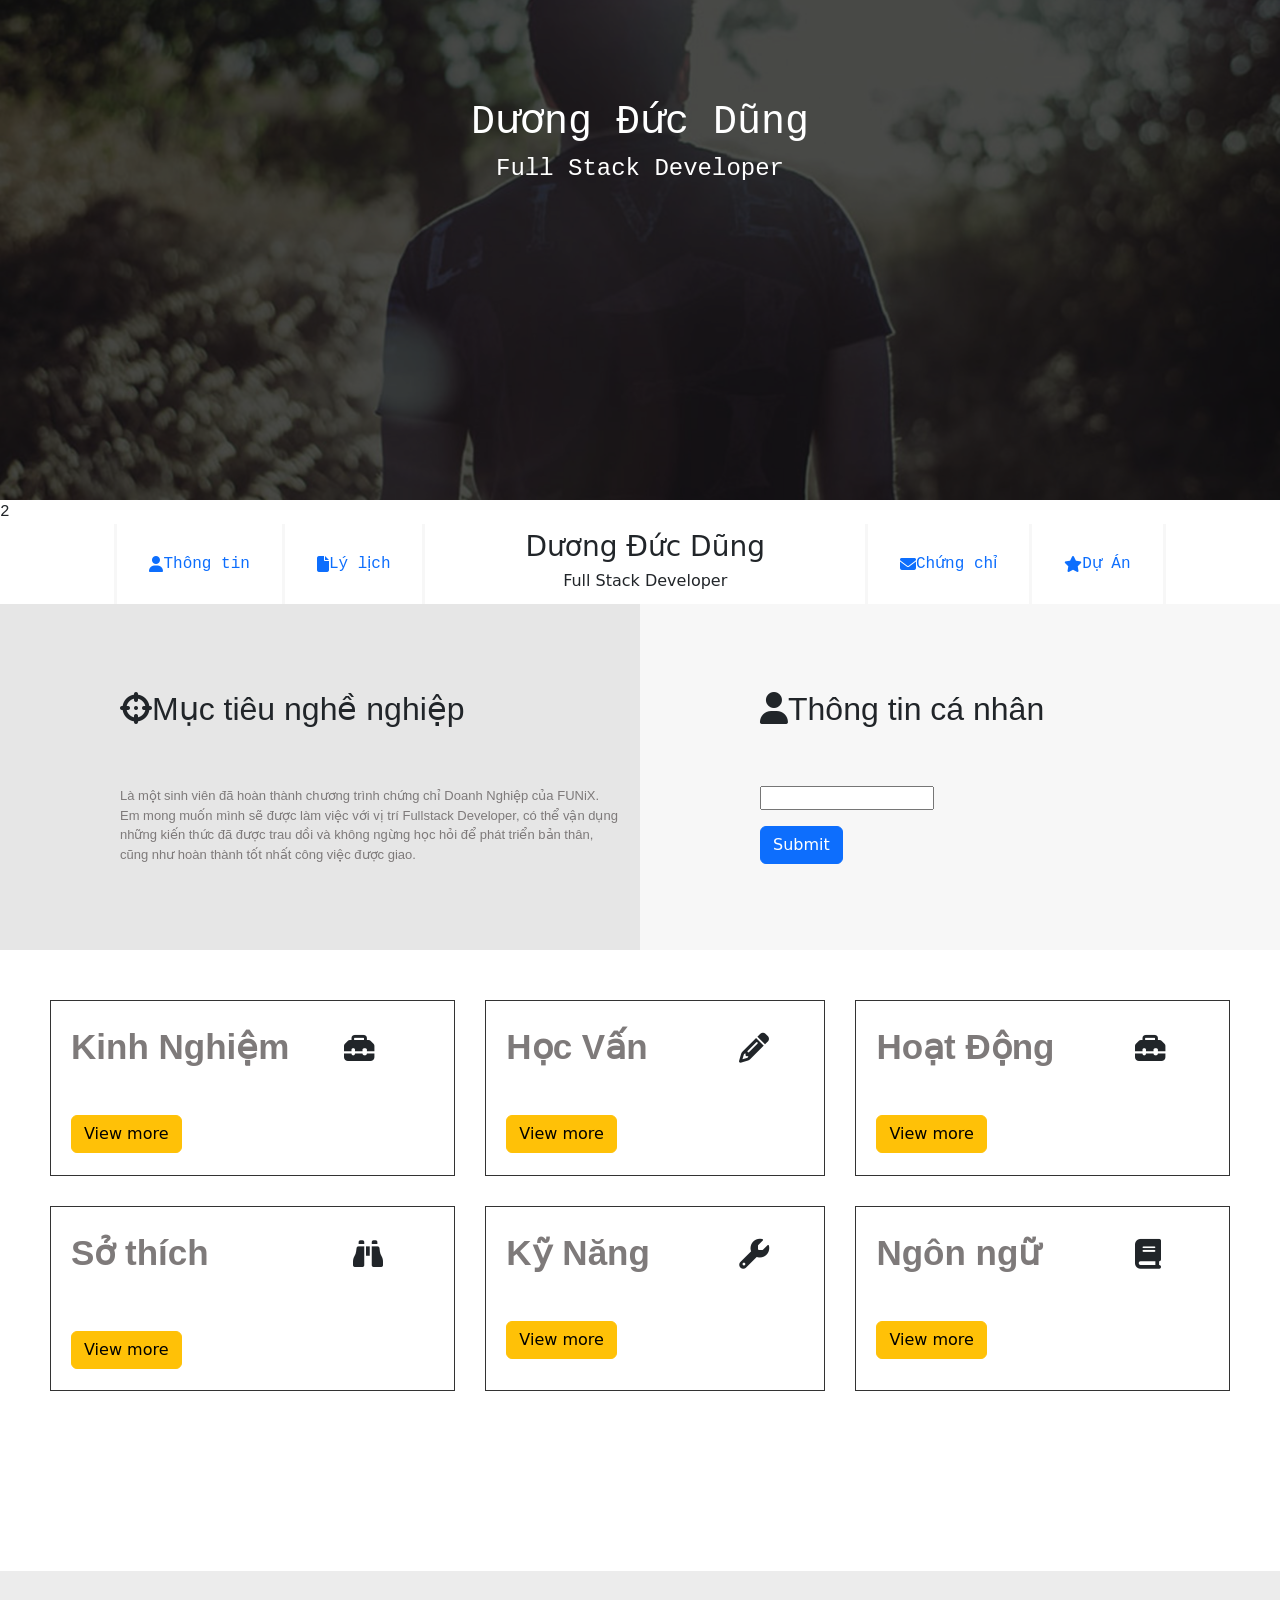
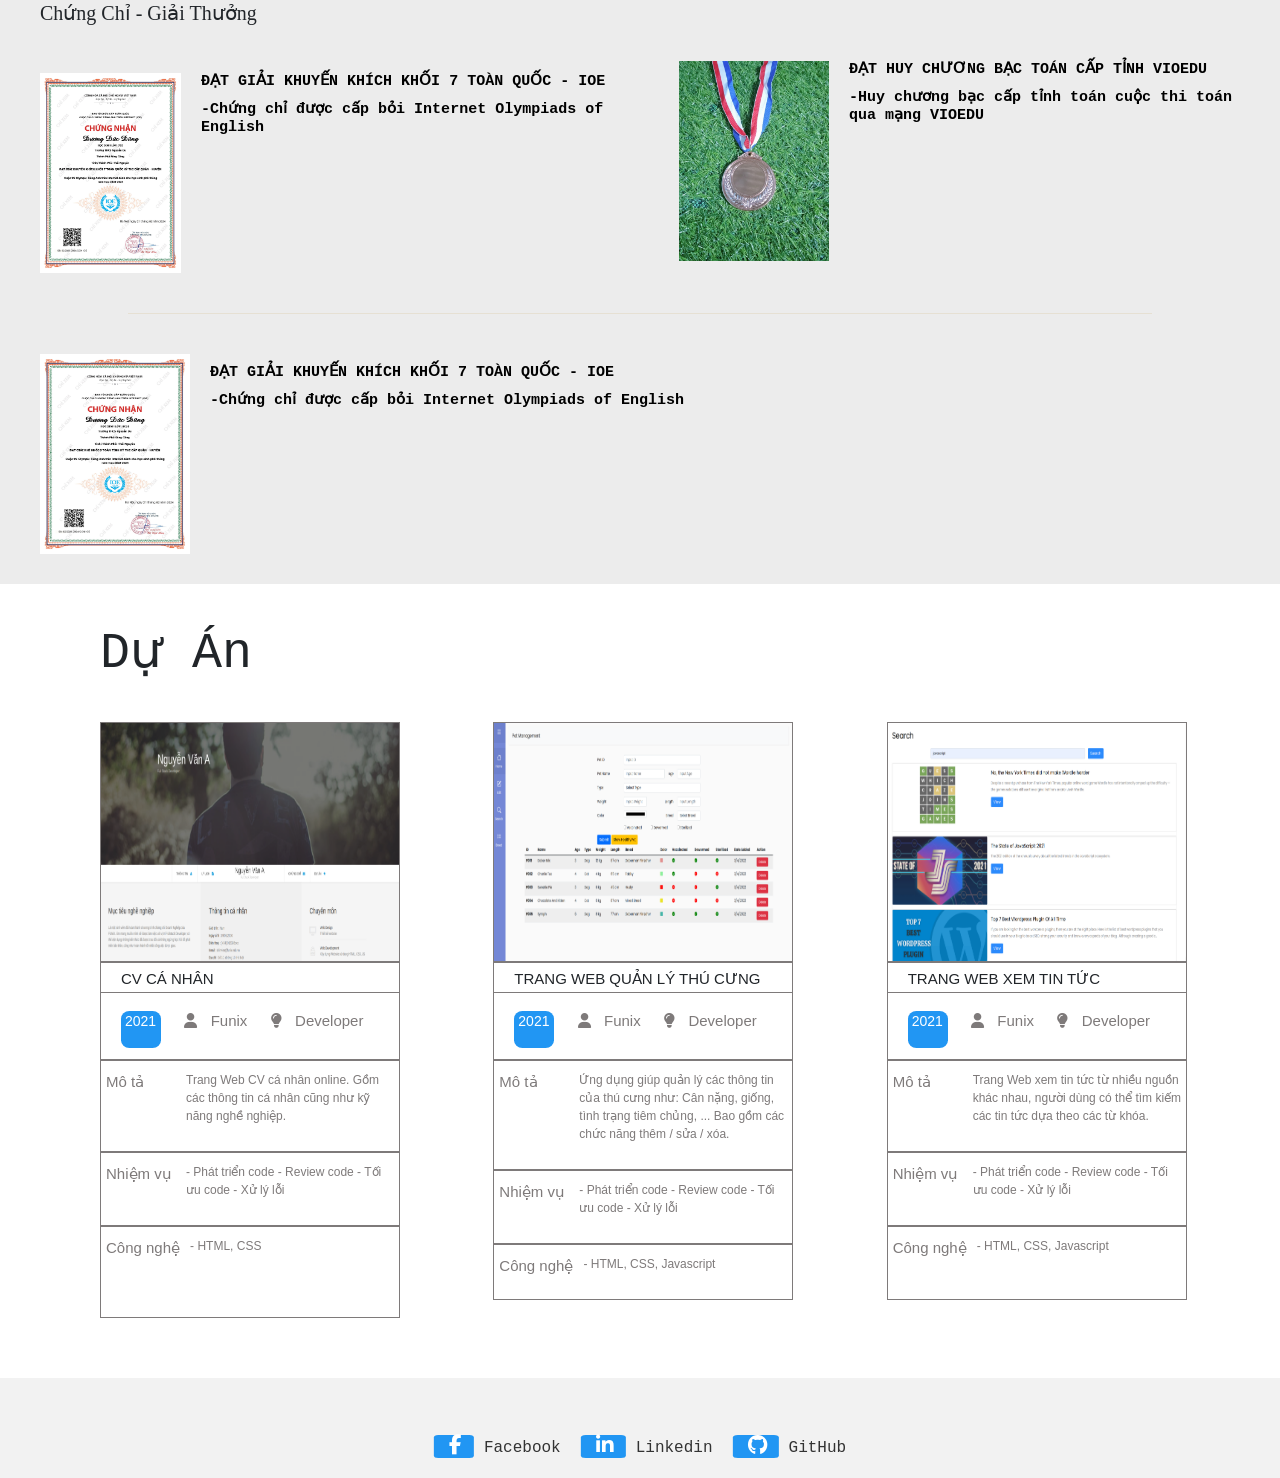
<file: index.html>
<!DOCTYPE html>
<html lang="en">
  <head>
    <meta charset="UTF-8" />
    <meta http-equiv="X-UA-Compatible" content="IE=edge" />
    <meta name="viewport" content="width=device-width, initial-scale=1.0" />
    <link rel="stylesheet" href="destop.css" />
    <link rel="stylesheet" href="mobile.css" />
    <link rel="stylesheet" href="tablet.css" />

    <link rel="stylesheet" 
href="https://cdnjs.cloudflare.com/ajax/libs/font-awesome/6.5.2/css/all.min.css">
<link href="https://cdn.jsdelivr.net/npm/bootstrap@5.0.2/dist/css/bootstrap.min.css" rel="stylesheet" integrity="sha384-EVSTQN3/azprG1Anm3QDgpJLIm9Nao0Yz1ztcQTwFspd3yD65VohhpuuCOmLASjC" crossorigin="anonymous">
    
    <title>Assignment03</title>
  </head>
  <body>
    
    <header>

      <header class="container-img">
        <img src="banner.jpg" class="img">

          <div class="centered">
            
            <h1>Dương Đức Dũng</h1>
            <h4>Full Stack Developer</h4>
          </div>
        </header>2
      
        
    </header>
    <div class="main-header">
      <nav>
        <div class="box-container">
          <div class="wrapper thongtin">
            <a href="#"><i class="fa-solid fa-user"></i>Thông tin</a>
          </div>
          <div class="wrapper lilich">
            <a href="#"><i class="fa-solid fa-file"></i>Lý lịch</a>
          </div>
          <div class="wrapper center">
            <h3 class="needtohide">Dương Đức Dũng</h3>
            <h6 class="needtohide">Full Stack Developer</h6>
          </div>
          <div class="wrapper chungchi">
            <a href="#"><i class="fa-solid fa-envelope"></i>Chứng chỉ</a>
          </div>
          <div class="wrapper duan">
            <a href="#"><i class="fa-solid fa-star"></i>Dự Án</a>
          </div>
        </div>
      </nav>
    </div>
<div class="grid-container">
  <div class="grid-item">
    
    <p class="needtext"><h2><i class="fa-solid fa-crosshairs smalltetx"></i>Mục tiêu nghề nghiệp</h2>
      <p class="sigma">


        Là một sinh viên đã hoàn thành chương trình chứng chỉ Doanh Nghiệp của FUNiX. Em mong muốn mình sẽ được làm việc với vị trí Fullstack Developer, có thể vận dụng những kiến thức đã được trau dồi và không ngừng học hỏi để phát triển bản thân, cũng như hoàn thành tốt nhất công việc được giao.</p></p>

  
  </div>
  <div id="info">
    <div class="grid-item2">
    
      <p><h2  class="needtext2"><i class="fa-solid fa-user smalltetx"></i>Thông tin cá nhân</h2>
        <div class="section-content">
          <p class="sigma2"><b class="black2">Giới tính</b> : Nam</p></p>
          <p class="sigma2"><b class="black2">Ngày sinh</b> : 10/12/2011</p></p>
          <p class="sigma2"><b class="black2">Điện thoại</b> : (+84)88480666</p></p>
          <p class="sigma2"><b class="black2">Email</b> : duongducdung.uk@gmail.com</p></p>
          <p class="sigma2"><b class="black2">Địa chỉ</b> : 17 , Thắng Lợi , Sông Công , Thái Nguyên</p></p>
          <p class="sigma2"><b class="black2">Website</b> : https://abc.tech</p>
          <div class="moveicon">
            <i class="fa-brands fa-twitter iconfull bird"></i>
            <i class="fa-brands fa-facebook iconfull"></i>
            <i class="fa-brands fa-google  iconfull"></i>
            <i class="fa-brands fa-instagram iconfull"></i>
        </div>
        </div>
        
      <div class="submit-email">
        <input type="email" id="email">
        <p id="error-email"></p>
        <button  type="button" class="btn btn-primary" onclick="handleSubmit()">Submit</button>
      </div>
    
    
    </div>
  </div>
  
</div>


<div class="Maincontainer">
  <div class="grid-item-main main1 parent" id="exprerience" onmouseover="handleOnMouseOver(this)" onmouseout="handleOnMouseOut(this)" >
    <div>
     
    <p class="expre">Kinh Nghiệm</p><i class="fa-solid fa-toolbox toolbox1 pencil"></i>
    <div class="section-content">
      <h5>Công ty Y</h5>
      <p class="pforitalic">05/2022 - <i class="italic">Hiện tại</i></p>
      <p class="contentmain">-Full Stack Developer</p>
      <p class="contentmain">- Xây dựng, phát triển Website dựa trên thiết kế và yêu cầu đã có.</p>
      <p class="contentmain2">- Phân tích và thiết kế Database, sử dụng các hệ quản trị CSDL</p>
      <h5>Công ty X</h5>
      <p class="date">06/2021-04/2022</p>
      <p class="web">Web Designer</p>
      <p class="contentmain">- Thiết kế Website dự trên yêu cầu của khách hàng.</p>
      <p class="contentmain">- Sử dụng các công cụ: Figma, Canva PTS.</p>
    </div>
    
  </div>
  <div class="control-view">
    <button type="button" class="btn btn-warning view-more"  onclick="handleViewMore(this)">View more</button>
    
  </div>

  </div>
  
    
  <div class="grid-item-main parent" id="study" onmouseover="handleOnMouseOver(this)" onmouseout="handleOnMouseOut(this)">
    <p class="expre">Học Vấn</p>
    <i class="fa-solid fa-pencil pencil"></i>
    <div class="section-content">
      
      <h5>Funix</h5>
      <p class="pforitalic">06/2021-05/2022</p>
      <p class="contentmain">- Tốt nghiệp chứng chỉ doanh nghiệp nhánh Fullstack.</p>
      <p class="contentmain2">- GPA: 9/10</p>
      <h5>Cử nhân - ĐH FPT</h5>
      <p class="pforitalic">08/2016-07/2019</p>
      <p class="contentmain">- Chuyên ngành: Kỹ thuật phần mềm.</p>
      <p class="contentmain2">- GPA: 3.2/4</p>
      <h5>Đại học Hà Nội</h5>
      <p class="pforitalic">08/2016-02/2018</p>
      <p class="contentmain">- Hệ từ xa, Chuyên ngành: Ngôn ngữ Nhật</p>
      <p class="contentmain2">- GPA: 2.8/4</p></div>
     
      <div class="control-view">
        <button type="button" class="btn btn-warning view-more"  onclick="handleViewMore(this)">View more</button>
      
      </div>
  </div>
 
  
  
  <div class="grid-item-main parent" id="act" onmouseover="handleOnMouseOver(this)" onmouseout="handleOnMouseOut(this)">
    <p class="expre">Hoạt Động</p>
    <i class="fa-solid fa-toolbox pencil"></i>
    <div class="section-content">
      <h5>FPT Edu Hackathon 2019</h5>
      <p class="pforitalic">03/2019-05/2019</p>
      <p class="contentmain">- Giải 3 bảng A</p>
      <p class="contentmain2">- Đề tài: Trang web về phân loại rác thải.</p>
      <h5>Câu lạc bộ Z</h5>
      <p class="pforitalic">08/2018-08/2019</p>
      <p class="contentmain2">- Trưởng ban chuyên môn</p>
  
      <h5>Câu lạc bộ Z</h5>
      <p class="pforitalic">08/2016</p>
      <p class="contentmain">- Hỗ trợ tổ chức tuần lễ văn hóa Việt Nam - Nhật Bản</p>
       
    </div>
    <div class="control-view">
      <button type="button" class="btn btn-warning view-more"  onclick="handleViewMore(this)">View more</button>
    
  </div>
    


  
  </div>
  <div class="grid-item-main-fav parent" id="favor"  onmouseover="handleOnMouseOver(this)" onmouseout="handleOnMouseOut(this)" >
    <div class="fav">
      
      <p class="expre2">Sở thích</p>
      <i class="fa-solid fa-binoculars pencil"></i>
    </div>
    <div class="section-content">
      <div class="circle">
        <i class="fa-solid fa-bullhorn horn"></i>
        <pre class="contentmainfav">  Âm nhạc</pre>
      </div>
      <div class="circle pad">
        <i class="fa-solid fa-car horn"></i>
        <pre class="contentmainfav">  Du lịch</pre>
      </div>
      <div class="circle pad2">
        <i class="fa-solid fa-chess horn"></i>
        <pre class="contentmainfav">Chơi Game</pre>
      </div>
      <div class="circle pad2">
        <i class="fa-solid fa-cart-shopping horn"></i>
        <pre class="contentmainfav">Nấu ăn</pre>
      </div>
    </div>
    <div class="control-view">
      <button type="button" class="btn btn-warning view-more"  onclick="handleViewMore(this)">View more</button>
    
  </div>
    
  </div>
  <div class="grid-item-main-job parent" id="job"  onmouseover="handleOnMouseOver(this)" onmouseout="handleOnMouseOut(this)">
    
    <p class="expre">Kỹ Năng</p>
    <i class="fa-solid fa-wrench pencil"></i>
    <div class="section-content">
      <p class="skill">HTML/CSS: Fundamental</p>
      <div class="boder"></div>
      <div class="boder2"></div>
      <div class="boder2"></div>
      <p class="skill">Javascript: Intermediate</p>
      <div class="boder"></div>
      <div class="boder"></div>
      <div class="boder2"></div>
      <p class="skill">NodeJS: Intermediate</p>
      <div class="boder"></div>
      <div class="boder"></div>
      <div class="boder2"></div>
      <p class="skill">Bootstrap 5: Fundamental</p>
      <div class="boder"></div>
      <div class="boder2"></div>
      <div class="boder2"></div>
    </div>
    <div class="control-view">
      <button type="button" class="btn btn-warning view-more"  onclick="handleViewMore(this)">View more</button>
    
  </div>
    



    </div>
    
  <div class="grid-item-main-job parent" id="lang"  onmouseover="handleOnMouseOver(this)" onmouseout="handleOnMouseOut(this)">
    <p class="expre">Ngôn ngữ</p>
    <i class="fa-solid fa-book pencil"></i>
    <div class="section-content">
     
      <p class="skill">Tiếng Anh - IELTS 7.0</p>
  
      <div class="boder"></div>
      <div class="boder"></div>
      <div class="boder2"></div>
  
      <p class="skill">Tiếng Nhật - JLPT N4</p>
      <div class="boder"></div>
      <div class="boder2"></div>
      <div class="boder2"></div>
      
    </div>
    <div class="control-view">
      <button type="button" class="btn btn-warning view-more"  onclick="handleViewMore(this)">View more</button>
    
  </div>

  </div> 
  
</div>
<div class="parenthy">
  <div class="lastpart">
     <div class="grid-item-cer">
        <h3 class="certify">Chứng Chỉ - Giải Thưởng</h3>
        <div class="spec">
           <img src="s.jpg" class="s"
              width="150px"
              height="200px"
              >
           <div class="blank">
              <h5 class="giaikk">
                 ĐẠT GIẢI KHUYẾN KHÍCH KHỐI 7 TOÀN QUỐC - IOE
                 <p class="provekk">-Chứng chỉ được cấp bỏi Internet Olympiads of English</p>
           </div>
           </h5>
        </div>
     </div>
   
     <div class="grid-item-cer ">
        <div class="spec2">
           <img src="image.png" class="s"
              width="150px"
              height="200px"
              >
           <h5 class="giaikk">
              ĐẠT HUY CHƯƠNG BẠC TOÁN CẤP TỈNH VIOEDU
              <p class="provekk">-Huy chương bạc cấp tỉnh toán cuộc thi toán qua mạng VIOEDU</p>
           </h5>
        </div>
     </div>
  </div>
  <hr width="50%" color=" #d6c08d" class="line">
  <div class="lastpart">
     <div class="grid-item-cer">
        <div class="spec3">
           <img src="2024_2_2_1305289694file01.jpg" class="s3"
              width="150px"
              height="200px"
              >
           <div class="blank2">
              <h5 class="giaikk">
                 ĐẠT GIẢI KHUYẾN KHÍCH KHỐI 7 TOÀN QUỐC - IOE
                 <p class="provekk">-Chứng chỉ được cấp bỏi Internet Olympiads of English</p>
           </div>
           </h5>
        </div>
     </div>
  </div>
 </div>

 <div>
  <h3 class="duan3">Dự Án</h3>
	<div class="project">
		<div class="grid-item-pro pader">
			<img src="project_1.png" 
  width="300px"
  height="240px"
  class="png"
  >
				<div class="cv">
					<div class="cvcanhan vccanhan">
						<h7  class="needtobebig" >CV CÁ NHÂN</h7>
					</div>
					<div class="bd">
						<div  class="italic2">
              <div class="containor">
                <p class="user-text1 year">2021</p>
              </div>
					
						</div>
            
              <i class="fa-solid fa-user user needtobesmall"></i>
              <p class="funix user-text1 needtobesmall">Funix</p>
              <i class="fa-solid fa-lightbulb user needtobesmall"></i>
              <p class="funix user-text1 needtobesmall">Developer</p>
            
						
					</div>
					<div class="bd2">
						<p class="describe">Mô tả</p>
						<p class="funix3 user-text">Trang Web CV cá nhân online. Gồm các thông tin cá nhân cũng như kỹ năng nghề nghiệp.</p>
					</div>
					<div class="bd2">
						<p class="describe">Nhiệm vụ</p>
						<p class="funix3 user-text">- Phát triển code - Review code - Tối ưu code - Xử lý lỗi</p>
					</div>
					<div class="bd3">
						<p class="describe">Công nghệ</p>
						<p class="funix3">- HTML, CSS</p>
					</div>
				</div>
			</div>

				<div class="grid-item-pro item2">
					<img src="project_2.png"
    width="300px"
    height="240px"
    class="png"
    >
						<div class="cv">
							<div class="cvcanhan needtobebig">
								<h7 >TRANG WEB QUẢN LÝ THÚ CƯNG</h7>
							</div>
							<div class="bd">
								<div  class="italic2 needtobesmall year">
									<p>2021</p>
								</div>
								<i class="fa-solid fa-user user needtobesmall"></i>
								<p class="funix needtobesmall">Funix</p>
								<i class="fa-solid fa-lightbulb user needtobesmall"></i>
								<p class="funix needtobesmall">Developer</p>
							</div>
							<div class="bd2">
								<p class="describe">Mô tả</p>
								<p class="funix3">Ứng dụng giúp quản lý các thông tin của thú cưng như: Cân nặng, giống, tình trạng tiêm chủng, ... Bao gồm các chức năng thêm / sửa / xóa.</p>
							</div>
							<div class="bd2">
								<p class="describe">Nhiệm vụ</p>
								<p class="funix3">- Phát triển code - Review code - Tối ưu code - Xử lý lỗi</p>
							</div>
							<div class="bd2">
								<p class="describe">Công nghệ</p>
								<p class="funix3">- HTML, CSS, Javascript</p>
							</div>
						</div>
					</div>
					<div class="project pro1">
						<div class="grid-item-pro">
							<img src="project_3.png"
      width="300px"
      height="240px"
      class="png"
      >
								<div class="cv">
									<div class="cvcanhan">
										<h7 class="needtobebig">TRANG WEB XEM TIN TỨC</h7>
									</div>
									<div class="bd">
										<div  class="italic2 year">
											<p>2021</p>
										</div>
										<i class="fa-solid fa-user user needtobesmall"></i>
										<p class="funix needtobesmall">Funix</p>
										<i class="fa-solid fa-lightbulb user needtobesmall"></i>
										<p class="funix needtobesmall">Developer</p>
									</div>
									<div class="bd2">
										<p class="describe">Mô tả</p>
										<p class="funix3">Trang Web xem tin tức từ nhiều nguồn khác nhau, người dùng có thể tìm kiếm các tin tức dựa theo các từ khóa.</p>
									</div>
									<div class="bd2">
										<p class="describe">Nhiệm vụ</p>
										<p class="funix3">- Phát triển code - Review code - Tối ưu code - Xử lý lỗi</p>
									</div>
									<div class="bd4">
										<p class="describe">Công nghệ</p>
										<p class="funix3">- HTML, CSS, Javascript</p>
									</div>
								</div>
							</div>
						</div>
					</div>
<footer>
  
    <div class="social-media-icons ">
      <div class="social-items">
        <a href="https://www.facebook.com/" target="_blank" rel="noopener noreferrer">
          <span class="circle-container">
            <i class="fab fa-facebook-f space"></i>
          </span>
          <span class="icon-name">Facebook</span>
        </a>
      </div>
      <div class="social-items">
        <a href="https://www.linkedin.com/" target="_blank" rel="noopener noreferrer">
          <span class="circle-container">
            <i class="fab fa-linkedin-in space"></i>
          </span>
          <span class="icon-name">Linkedin</span>
        </a>
      </div>
     
     <div class="social-items">
      <a href="https://github.com/" target="_blank" rel="noopener noreferrer">
        <span class="circle-container">
          <i class="fab fa-github space"></i>
        </span>
        <span class="icon-name githubs">GitHub</span>
      </a>
     </div>
      
    
  </div>
  

  </footer>
  <script src="script.js"></script>
</body>
  
</html>
</file>
<file: destop.css>
#info{
  background-color: #f7f7f7;
}
h1{
  font-size: 50px;
}

/* phần 1 */
.container-img {
    position: relative;
    text-align: center;
    color: white;
    /* background-color: grey; */
   
    
  }
 

  
.img{
 
    filter: brightness(30%);
    width: 100%; 
    height: 500px; 
    object-fit: cover;
    object-position: 100% 10%; 
   
        
}
header{
    font-family:'Courier New', Courier, monospace;
    width: 100%;
}
  /* .bottom-left {
    position: absolute;
    bottom: 8px;
    left: 16px;
  }
  
  .top-left {
    position: absolute;
    top: 8px;
    left: 16px;
  }
  
  .top-right {
    position: absolute;
    top: 8px;
    right: 16px;
  }
  
  .bottom-right {
    position: absolute;
    bottom: 8px;
    right: 16px;
  }
   */
  .centered {
    position: absolute;
    top: 29%;
    left: 50%;
    transform: translate(-50%, -50%);
  }

  /* Phần 2 */
nav{
  width: 100%;
  display: flex;
  justify-content: center;
  align-items: center;
 
}

.box-container {
  display: flex;
  justify-content: center;
 
}

.box::before {
  content: "Dương Đức Dũng"
  
}
.box{
  font-family: 'Courier New', Courier, monospace;
  
  
}

.wrapper {
  display: flex;
  flex-direction: column;
  text-align: center;
}
a{
  text-decoration: none;
  font-family: 'Courier New', Courier, monospace;

}
* {
  padding: 0;
  margin: 0;
  box-sizing: border-box;
}

body {
  height: 2000px;

}

.container {
  position: relative;
  text-align: center;
  color: white;

}

.img {
  filter: brightness(30%);

}

nav .box-container {
  height:80px;

  display: flex;
  justify-content: center;

}


.wrapper {
  padding: 0 ;
}

.wrapper a {
  height: 100%;
 
  display: flex;
  align-items: center;
  justify-content: center;
  text-decoration: none;
  padding: 0 2rem;
}

.center {
  text-align: center;
  display: flex;
  flex-direction: column;
  align-items: center;
  justify-content: center;
  padding-right: 100px ;
  padding-left: 100px;
}

h6 {
  color: gray;
}
.thongtin{
  
  border-left:3.5px solid #f7f7f7;
}
.duan{
  border-right: 3.5px solid #f7f7f7;
  border-left:3.5px solid #f7f7f7;
}
.lilich{
  border-right: 3.5px solid #f7f7f7;
  border-left:3.5px solid #f7f7f7;
}
.chungchi{
  
  border-left:3.5px solid #f7f7f7;
}
a:hover{
  background-color:#2196F3;
}

/* Phần 3 */
.grid-container {
  display: grid;
  grid-template-columns: 50% 50%;
  background-color: gray;

  
}
.grid-item {
  background-color: rgba(255, 255, 255, 0.8);

  padding: 20px;
  font-size: 30px;

  font-size: small;
}
.grid-item2 {
  background-color: #f7f7f7;

  padding: 20px;
  font-size: 30px;

  font-size: small;
}

h2{
  font-weight: bold;
  padding-left: 100px;
  padding-top: 50px;
  padding-bottom: 50px;
  font-family: 'Gill Sans', 'Gill Sans MT', Calibri, 'Trebuchet MS', sans-serif;
}
.sigma{

  padding-left: 100px;
  font-family:'Lucida Sans', 'Lucida Sans Regular', 'Lucida Grande', 'Lucida Sans Unicode', Geneva, Verdana, sans-serif ;
  padding-bottom: 50px;
  color: #7e7a7a;
}
.sigma2{
  color: #7e7a7a;
  padding-left: 100px;
  font-family:'Lucida Sans', 'Lucida Sans Regular', 'Lucida Grande', 'Lucida Sans Unicode', Geneva, Verdana, sans-serif ;

}
.needtext2{
  padding-left: 100px;
  font-family:'Lucida Sans', 'Lucida Sans Regular', 'Lucida Grande', 'Lucida Sans Unicode', Geneva, Verdana, sans-serif ;
}
.iconfull{
  padding-top: 50px;
  padding-left: 100px;
  gap: 30px;
  color: #2196F3;
}
.black2{
  color:black;
}
/* Phần 4 */

.Maincontainer p{
  color: #7e7a7a;
  font-family:'Gill Sans', 'Gill Sans MT', Calibri, 'Trebuchet MS', sans-serif;
}

.Maincontainer{
  display: grid;
  grid-template-columns: auto auto auto;
  grid-template-rows: auto auto auto;

  gap: 30px;
  /* height: 50%; */

  padding: 50px 50px 50px 50px;
}
.grid-item-main{
  background-color: rgba(255, 255, 255, 0.8);
  border: 1px solid rgba(0, 0, 0, 0.8);
  padding: 20px;
  font-size: 30px;
  

}
h5{
  color: #7e7a7a;
  font-family:'Gill Sans', 'Gill Sans MT', Calibri, 'Trebuchet MS', sans-serif;
  font-weight: bold;
  padding-bottom: 10px;
  font-size: 30px;

}

.expre{
  color: #7e7a7a;
  font-family:'Gill Sans', 'Gill Sans MT', Calibri, 'Trebuchet MS', sans-serif;
  font-weight: bold;
  padding-bottom: 20px;
  font-size:35px;
  display: inline-block;
  width: 75%;

}

.italic{
  background-color: #2196F3;
  font-size:20px;
  border-radius: 10% ;
  font-size: 14px;
  color: white;
}
.pforitalic{
  color: #7e7a7a;
  font-style: italic;
  font-family:'Gill Sans', 'Gill Sans MT', Calibri, 'Trebuchet MS', sans-serif;
  font-size: 14px;
  padding-bottom:15px ;

}


.contentmain{
  font-family:'Gill Sans', 'Gill Sans MT', Calibri, 'Trebuchet MS', sans-serif;
  font-size: 15px;
  color: #7e7a7a;
}
.contentmain2{
  font-family:'Gill Sans', 'Gill Sans MT', Calibri, 'Trebuchet MS', sans-serif;
  font-size: 15px;
  color: #7e7a7a;
  padding-bottom: 30px;
}
.date{
  font-size: 14px;
  font-style: italic;
}
.web{
  font-size: 20px;
}
/* Sở thích */

.expre2{
  color: #7e7a7a;
  font-family:'Gill Sans', 'Gill Sans MT', Calibri, 'Trebuchet MS', sans-serif;
  font-weight: bold;

  font-size:35px;
  display: inline-block;
  width: 75%;

}
.horn{
  
    background-color: white;
    border-radius: 50%;
    border: 2px solid #28ff48bf;
    padding: 10px;
  
   
}
.circle{
  display: inline-block;
  
}
.pad{
  padding-left: 30px;
}
.pad2{
  padding-left: 30px;
}
.contentmainfav{
  padding-top: 5px;
  font-size: 10px;
  height: 100%;
}
.grid-item-main-fav{
  background-color: rgba(255, 255, 255, 0.8);
  border: 1px solid rgba(0, 0, 0, 0.8);
  padding: 20px;
  font-size: 30px;


}
.fav{
  padding-bottom: 30px;
}
.grid-item-main-job{
  background-color: rgba(255, 255, 255, 0.8);
  border: 1px solid rgba(0, 0, 0, 0.8);
  padding: 20px;
  font-size: 30px;




}
.exprement {
  font-color: black;
  font-family:'Gill Sans', 'Gill Sans MT', Calibri, 'Trebuchet MS', sans-serif;
  font-weight: bold;
  padding-bottom: 20px;
  font-size:35px;
  display: inline-block;
  width: 75%;

}
.skill{
 font-size: medium;

}
.boder{
  background: #199cdb;
  display: inline-block;
  height: 2px;
  margin-right: 10px;
  width: 45px;


}
.boder2{
  background: gray;
  display: inline-block;
  height: 2px;
  margin-right: 10px;
  width: 45px;

}


.parenthy {
  background-color: rgb(236, 236, 236);
  margin-top:100px ;
}

.lastpart {
  display: grid;
  grid-template-columns: auto auto;
  grid-template-rows: auto ;
  padding: 10px;
  margin: 10px 10px 10px 10px;
}
.grid-item-cer {
  /* background-color: rgba(255, 255, 255, 0.886);
  border: 1px solid rgba(0, 0, 0, 0.8); */
  padding: 20px;
  font-size: 30px;

}

.certify{
  font-family: Cambria, Cochin, Georgia, Times, 'Times New Roman', serif;
  font-weight: lighter;
  font-size: 20px;
  
  
  padding-bottom: 40px;
}
.spec{

  display: flex;
  /* align-items: center;
  justify-content: center; */
}
.s{

      object-fit: cover;
      object-position: center;
      border: 0;
}
.giaikk{
  font-weight: bold;
  color: black;
  font-size: 15px;
  font-family:'Courier New', Courier, monospace;
  float: right;
  padding-left: 20px;
  
}
.provekk{
  font-weight: bold;
  color: black;
  font-size: 15px;
  font-family:'Courier New', Courier, monospace;

  padding-top:10px;

  
}
.blank{
  margin-right: 20px;
}
.spec2{

  display: flex;
  /* align-items: center;
  justify-content: center; */
  margin-top: 60px;
}



.spec3{

  display: flex;
  /* align-items: center;
  justify-content: center; */
}
.blank2{
  margin-top: 10px;
}

.line{
  width: 80%;
  margin: 0 auto;
  color: #d6c08d;
  
  
}

/* last true part */
.project {
  display: grid;
  grid-template-columns: auto auto auto;
  font-family: 'Lucida Sans', 'Lucida Sans Regular', 'Lucida Grande', 'Lucida Sans Unicode', Geneva, Verdana, sans-serif;

}
.grid-item-pro {
  background-color: rgba(255, 255, 255, 0.8);
  font-size: 30px;
}

.cvcanhan{
  font-size: 15px;
  height: 30px;
  font-family: 'Lucida Sans', 'Lucida Sans Regular', 'Lucida Grande', 'Lucida Sans Unicode', Geneva, Verdana, sans-serif;
  padding-left: 20px;
  padding-top: 5px;
 display: block;
 width: 300px;
 border: #7e7a7a solid 1px;
 border-bottom: none;
 
}
*{
  padding-bottom: 0px;
  max-width: 100%;
  
}
.italic2{
  background-color: #2196F3;
  font-size:20px;
  border-radius: 21%;
  width: 40px;
  padding-left: 4px;
  font-size: 14px;
  color: white;
  display: inline-block;
   margin: 0 auto;
  
  padding-bottom: 0px;
  
  
}

.funix{
  display: inline-block;
  padding-left: 5px;
  font-size: 15px;
  color: #7e7a7a;
}
.user{
  font-size: 15px;
  color: #7e7a7a;
  padding-left: 15px;
}
.bd{
  border: #7e7a7a solid 1px;
  width: 300px;
  padding-left: 20px;
  padding-bottom: 10px;
}
.describe{
  
    float: left;
    padding-right: 10px;
    font-size: 15px;
    color: #7e7a7a;
    padding-top: 10px;
  
}

.bd2{
  border: #7e7a7a solid 1px;
  width: 300px;
  padding-left: 5px;
  padding-bottom: 10px;
  ;
}

.funix3{

    padding-left: 80px;
    padding-top: 10px;
    font-size: 12px;
    color: #7e7a7a;


}
.pader{
  padding-left: 100px ;

}
.png{
  border: #7e7a7a solid 1px;
}
.bd3{
  border: #7e7a7a solid 1px;
  width: 300px;
  padding-left: 5px;
  padding-bottom:46.5px;
}
.bd4{
  border: #7e7a7a solid 1px;
  width: 300px;
  padding-left: 5px;
  padding-bottom:28.4px;
}
.duan3{
  padding-left: 100px;
  padding-top: 30px;
  font-size: 50px;
  font-family: 'Courier New', Courier, monospace;
  padding-bottom: 30px;
}

footer {
  background-color: #f2f2f2;
  padding: 50px;
  text-align: center;
  margin-top: 60px;
}
.space {
  padding-left: 15px;
}
.social-media-icons a {
  text-decoration: none;
  color: #333;
  font-size: 24px;
  display: inline-block;
  

  margin: 0 10px;
}
.social-media-icons{
  display: flex;
  flex-direction: row;
  text-align: center; /* Căn chỉnh ngang */
  position: absolute; /* Đặt vị trí tuyệt đối */
  left: 50%; /* Đặt vị trí trái 50% so với màn hình */
  transform: translateX(-50%)

  
}
.circle-container {

  height: 100px;
  
  background-color: #2196F3;
  font-size:20px;
  border-radius:11%;
}
.circle-container i {
  color: white;
  font-size: 20px;
}
.icon-name {
  margin-left: 10px;
  font-size: 16px;
}

/* Ẩn thông tin */
#info .section-content{
  display: none;
  
}
/* body{
  background-color: red;
} */
#error-email{
  color: red;
}
.submit-email{
  margin-left: 100px;
}
#exprerience .section-content,
#job .section-content,
#lang .section-content,
#act .section-content,
#favor .section-content,
#study .section-content{
  display: none;
  
}

/* Ẩn view more , view lesss */
.view-more
{
  display: none;
}

.less-more
{
  display: none;
}
</file>
<file: mobile.css>
@media only screen and (max-width: 500px)  {
  .img{
    display: none;
        
  }
  .thongtin{
  
    border-left:none;
    font-size: small;
  }
  .duan{
    border-right: none;
    border-left:none;
    font-size: small;
  }
  .lilich{
    border-right: none;
    border-left:none;
    font-size: small;
  }
  .chungchi{
    border-left:none;
    font-size: small;
  }
  .needtohide{
    display: none;
  }

  
  .centered{
    display: none;
  }
  title{
    display: none;
  }
  /* trying to turn it rows */

  .grid-container{
    display: grid;
   
    grid-template-columns: 500px;

  }
  .Maincontainer{
    display: grid;
    grid-template-columns: auto;
    grid-template-rows: auto auto auto auto ;
  
    gap: 30px;
    /* height: 50%; */
  
  }
  .box-container{
    display: flex;
    flex-direction: column;
    align-items: start;
  }
  .iconfull{
    font-size: 10px;
    padding-left: 40px;
  }
  .grid-item2{
    padding: 0px 0px;
  }
  .lastpart{
    display: grid;
    grid-template-columns: auto;
    grid-template-rows: auto auto;

  }
  .project{
    display: grid;
    grid-template-columns: auto;
    grid-template-rows: auto auto auto;
  }
  .item2{
    margin-left:100px ;
    margin-top: 30px;
  }
  .pro1{
    margin-left:100px ;
    margin-top: 30px;
  }
  .social-media-icons{
    white-space: nowrap; /* Thêm này để ngăn text bị xuống dòng */
  }
  body {
    overflow-x: hidden;
  }
  .moveicon{
    margin-left: 60px;
  }
}
</file>
<file: tablet.css>
@media only screen and (max-width: 768px) and (min-width: 501px) {
    body{
        width: 768px;
      
        overflow-x: hidden; /* Hide horizontal scrollbar */
        
    }
    
    .img{
        display: none;
            
    }
    .needtohide{
        display:  none;
    }
    h6{
      display: none;
    }
    .center {
        text-align: center;
        display: flex;
        flex-direction: column;
        align-items: center;
        justify-content: center;
        padding-right: 50px ;
        padding-left: 50px;
      }
      h4{
        visibility:hidden
      }
      
      .pader{
        padding-left: 0px ;
      
      }

      .png{
        width:220px;
        height: 150px;
      }
      .grid-item {
        background-color: rgba(255, 255, 255, 0.8);
      
        padding: 20px;
        font-size: 20px;
      
        font-size: small;
      }
      .grid-item2 {
        /* background-color: red; */
      
        padding: 20px;
        font-size: 20px;
      
        font-size: small;
      }
      
      h2{
        font-weight: bold;
        padding-left: 100px;
        padding-top: 50px;
        padding-bottom: 50px;
        font-family: 'Gill Sans', 'Gill Sans MT', Calibri, 'Trebuchet MS', sans-serif;
      }
      .sigma{
      
        padding-left: 100px;
        font-family:'Lucida Sans', 'Lucida Sans Regular', 'Lucida Grande', 'Lucida Sans Unicode', Geneva, Verdana, sans-serif ;
        padding-bottom: 50px;
        color: #7e7a7a;
      }
      .sigma2{
        color: #7e7a7a;
        padding-left: 100px;
        font-family:'Lucida Sans', 'Lucida Sans Regular', 'Lucida Grande', 'Lucida Sans Unicode', Geneva, Verdana, sans-serif ;
      
      }
      .needtext2{
        padding-left: 100px;
        font-family:'Lucida Sans', 'Lucida Sans Regular', 'Lucida Grande', 'Lucida Sans Unicode', Geneva, Verdana, sans-serif ;
      }
      .iconfull{
        padding-top: 40px;
        padding-left:30px;
        gap: 30px;
        color: #2196F3;
      }
    
     
    .user-text{
        font-size: 11px;
    }
  
    .describe{
  
     
      font-size: 15px;
      color: #7e7a7a;
      padding-top: 10px;
    
  }
    
    .cvcanhan{
      width:220px;
  
      padding: 0px;
    
    }
 
    *{
      font-size: 11px;
      padding: 0px;
      font-size: 10px;
      
      
    }
    .smalltetx{
      font-size: 15px;
    }
    .Maincontainer{
      display: grid;
      grid-template-columns: auto auto;
      grid-template-rows: ;
    
      gap: 30px;
      /* height: 50%; */
    
    }
    h2{
      padding: 0px;
    }
    .needtext2{
      padding: 0px;
    }
    .sigma2{
      padding: 0px;
    }
    .sigma{
      padding: 0px;
    }
   
 
    .bd2{
      width: 220px;
      font-size: 10px;
      padding: 0px;
      
    }
    .bd3{
      width:220px;
      font-size: 10px;
      padding: 0px;
      padding-bottom: 85px ;
    }
    .bd{
      width:220px;
      font-size: 10px;
      padding: 0px;
      
    }
    .bd4{
      width:220px;
      font-size: 10px;
      padding: 0px;
      padding-bottom: 19px ;
    }
    .needtobesmall{
      font-size:10px;
    }
    .italic2{
      background-color: #2196F3;
      font-size:20px;
      border-radius: 30% ;
      width: 40px;
      padding-left: 4px;
      font-size: 14px;
      color: white;
      display: inline-block;
      text-align: center;
      padding-bottom: 0px;
      
  }
  	
  .duan3{
    font-size: 40px;
    font-family: 'Times New Roman', Times, serif;
  }
  .grid-item-pro{
    padding-left: 10px;
  }
  .lastpart{
    display: grid;
    grid-template-columns: auto;
    grid-template-rows: auto auto auto;
  }
  .pencil{
    font-size: 30px;
  }
  .social-media-icons{
    white-space: nowrap; /* Thêm này để ngăn text bị xuống dòng */
  }
  body {
    overflow-x: hidden;
  }

}
</file>
